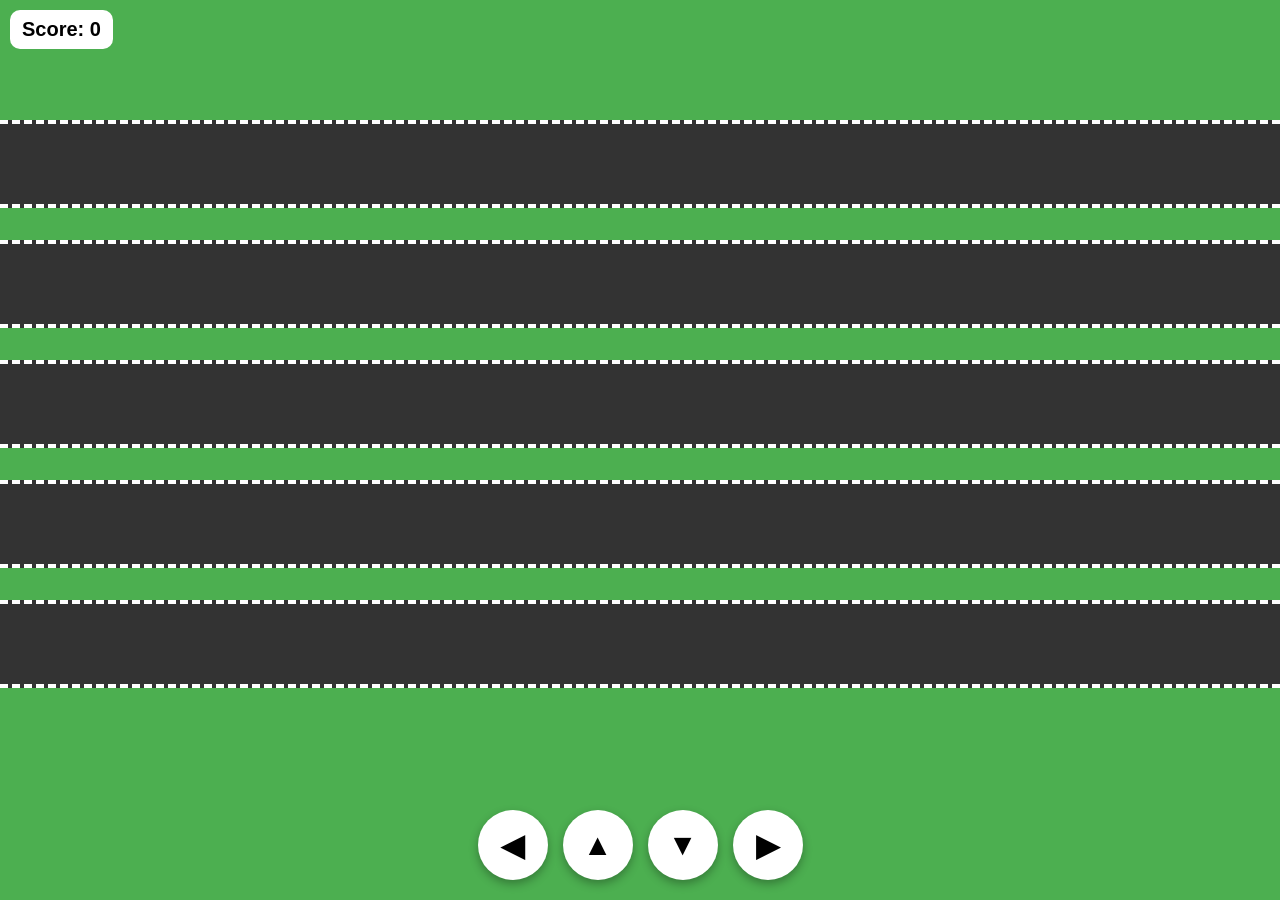
<file: hen-game.html>
<!DOCTYPE html>
<html lang="en">
<head>
<meta charset="UTF-8">
<meta name="viewport" content="width=device-width, initial-scale=1.0">
<title>Hen Cross Road</title>

<style>
body{
  margin:0;
  overflow:hidden;
  background:#87ceeb;
  font-family:Arial;
}

#game{
  position:relative;
  width:100vw;
  height:100vh;
  background:#4caf50;
}

/* Road lanes */
.lane{
  position:absolute;
  width:100%;
  height:80px;
  background:#333;
  border-top:4px dashed white;
  border-bottom:4px dashed white;
}

/* Hen */
#hen{
  position:absolute;
  width:60px;
  height:60px;
  background:url('https://cdn-icons-png.flaticon.com/512/616/616408.png') center/cover;
}

/* Cars */
.car{
  position:absolute;
  width:120px;
  height:60px;
  background:red;
  border-radius:10px;
}

/* Score */
#score{
  position:fixed;
  top:10px;
  left:10px;
  font-size:20px;
  font-weight:bold;
  background:white;
  padding:8px 12px;
  border-radius:10px;
}

/* Mobile Controls */
#controls{
  position:fixed;
  bottom:20px;
  width:100%;
  display:flex;
  justify-content:center;
  gap:15px;
  flex-wrap:wrap;
}

.btn{
  width:70px;
  height:70px;
  background:white;
  border-radius:50%;
  display:flex;
  align-items:center;
  justify-content:center;
  font-size:30px;
  font-weight:bold;
  box-shadow:0 4px 10px rgba(0,0,0,.3);
  user-select:none;
}

.btn:active{ background:#ddd; }

#restart{
  position:fixed;
  top:50%;
  left:50%;
  transform:translate(-50%,-50%);
  padding:15px 25px;
  font-size:20px;
  display:none;
}
</style>
</head>

<body>

<div id="game">
  <div id="hen"></div>
</div>

<div id="score">Score: 0</div>

<!-- Mobile Buttons -->
<div id="controls">
  <div class="btn" id="left">◀</div>
  <div class="btn" id="up">▲</div>
  <div class="btn" id="down">▼</div>
  <div class="btn" id="right">▶</div>
</div>

<button id="restart">Restart Game</button>

<script>
const hen = document.getElementById("hen");
const game = document.getElementById("game");
const restartBtn = document.getElementById("restart");
const scoreBox = document.getElementById("score");

let x, y, score, gameRunning;

function startGame(){
  x = window.innerWidth/2 - 30;
  y = window.innerHeight - 80;
  score = 0;
  gameRunning = true;
  hen.style.left = x + "px";
  hen.style.top = y + "px";
  scoreBox.innerHTML = "Score: " + score;
  restartBtn.style.display = "none";
}

startGame();

function move(dx,dy){
  if(!gameRunning) return;

  x += dx;
  y += dy;

  if(x<0)x=0;
  if(x>window.innerWidth-60)x=window.innerWidth-60;
  if(y<0)y=0;
  if(y>window.innerHeight-60)y=window.innerHeight-60;

  hen.style.left=x+"px";
  hen.style.top=y+"px";

  if(dy<0){
    score++;
    scoreBox.innerHTML="Score: "+score;
  }
}

/* Keyboard */
document.addEventListener("keydown",e=>{
  if(e.key==="ArrowLeft")move(-40,0);
  if(e.key==="ArrowRight")move(40,0);
  if(e.key==="ArrowUp")move(0,-40);
  if(e.key==="ArrowDown")move(0,40);
});

/* Mobile buttons */
left.onclick=()=>move(-40,0);
right.onclick=()=>move(40,0);
up.onclick=()=>move(0,-40);
down.onclick=()=>move(0,40);

/* Create lanes */
for(let i=1;i<6;i++){
  let lane=document.createElement("div");
  lane.className="lane";
  lane.style.top=(i*120)+"px";
  game.appendChild(lane);
}

/* Cars */
function spawnCar(){
  if(!gameRunning) return;

  let car=document.createElement("div");
  car.className="car";
  let laneY=(Math.floor(Math.random()*5)+1)*120;
  car.style.top=laneY+"px";
  car.style.left="-150px";
  game.appendChild(car);

  let speed=3+Math.random()*3;

  function moveCar(){
    if(!gameRunning){ car.remove(); return; }

    let carX=car.offsetLeft+speed;
    car.style.left=carX+"px";

    if(
      carX < x+60 &&
      carX+120 > x &&
      laneY < y+60 &&
      laneY+60 > y
    ){
      gameRunning=false;
      restartBtn.style.display="block";
    }

    if(carX<window.innerWidth+200)
      requestAnimationFrame(moveCar);
    else
      car.remove();
  }

  moveCar();
}

setInterval(spawnCar,1400);

restartBtn.onclick=()=>{
  document.querySelectorAll(".car").forEach(c=>c.remove());
  startGame();
};
</script>

</body>
</html>
</file>
